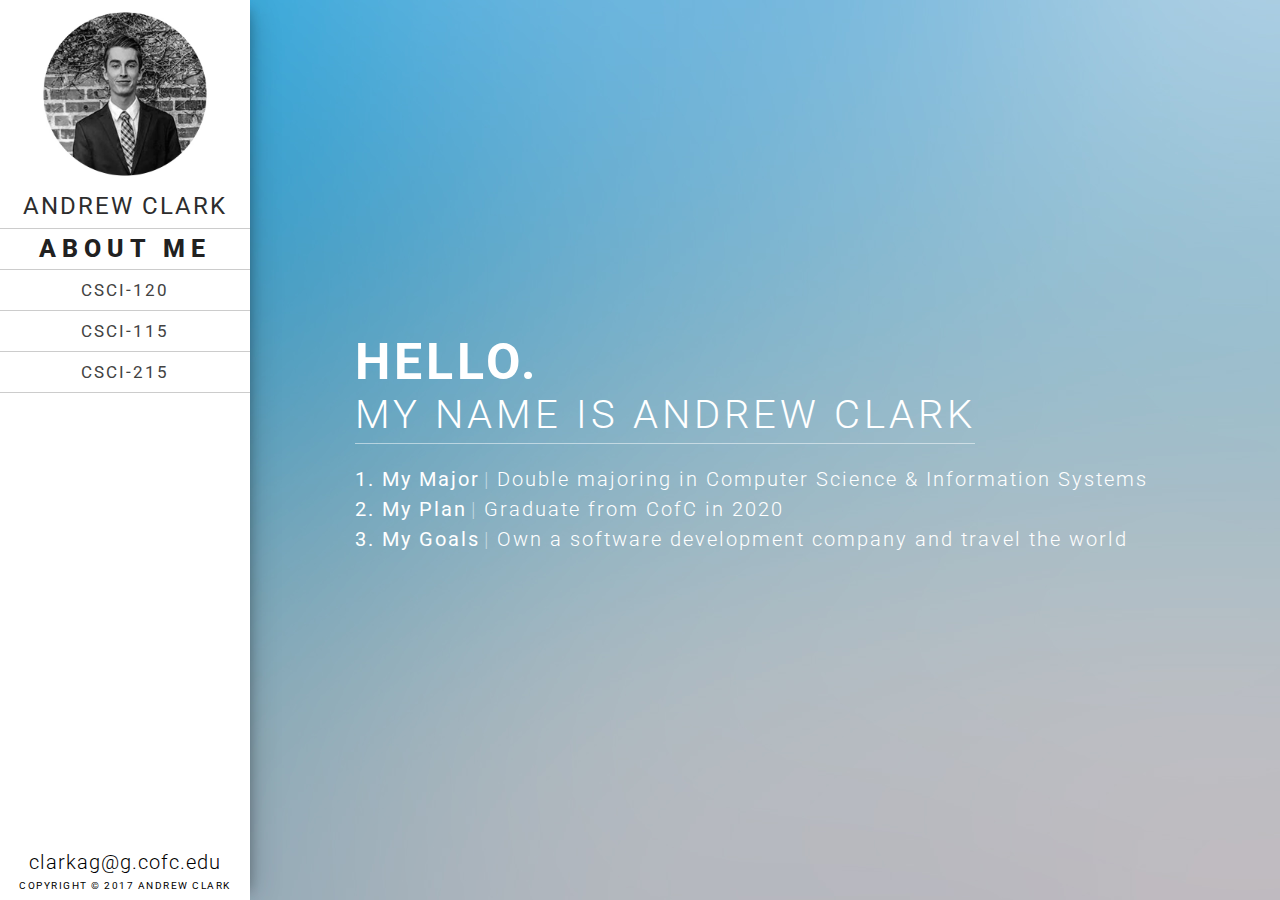
<file: index.html>
<!DOCTYPE html>

<html lang="en">

<head>
    <meta charset="utf-8">
    <link href="https://fonts.googleapis.com/css?family=Roboto:300,400,500,700,900" rel="stylesheet">
    <link rel="stylesheet" type="text/css" href="css/mainstyle.css">
    <script src="https://ajax.googleapis.com/ajax/libs/jquery/3.2.1/jquery.min.js"></script>
    <script type="text/javascript" src="js/scripts.js"></script>
    <meta name="viewport" content="width=device-width, initial-scale=1.0, user-scalable=0">


    <title>Andrew Clark | Portfolio</title>

</head>

<body>

    <div id="navBox">
        <header >
            <img width="75%" id="headShot" src="images/headshot.jpg"><br>
            <t>ANDREW CLARK</t>

            <div class="line"></div>
        </header>


        <nav>
            <div onclick="loadPage('about')" id="about" class="navButton selected">
                <t>ABOUT ME</t>
            </div>
            <div class="line"></div>
            <div onclick="loadPage('csci120')" id="csci120" class="navButton">
                <t>CSCI-120</t>
            </div>
            <div class="line"></div>
            <div onclick="loadPage('csci115')" id="csci115" class="navButton">
                <t>CSCI-115</t>
            </div>
            <div class="line"></div>
            <div onclick="loadPage('csci215')" id="csci215" class="navButton">
                <t>CSCI-215</t>
            </div>
            <div class="line"></div>
        </nav>

        <div id="navBottomLine"></div>
    </div>
    <footer>
        <div class="footWrap">
            <a href="mailto:clarkag@g.cofc.edu">
                <t>clarkag@g.cofc.edu</t>
            </a><br>
            <t class="small">COPYRIGHT © 2017 ANDREW CLARK</t>
        </div>
    </footer>


    <section>
        <iframe src="about/index.html" id="viewPageFrame"></iframe>

    </section>

</body>

</html>
</file>
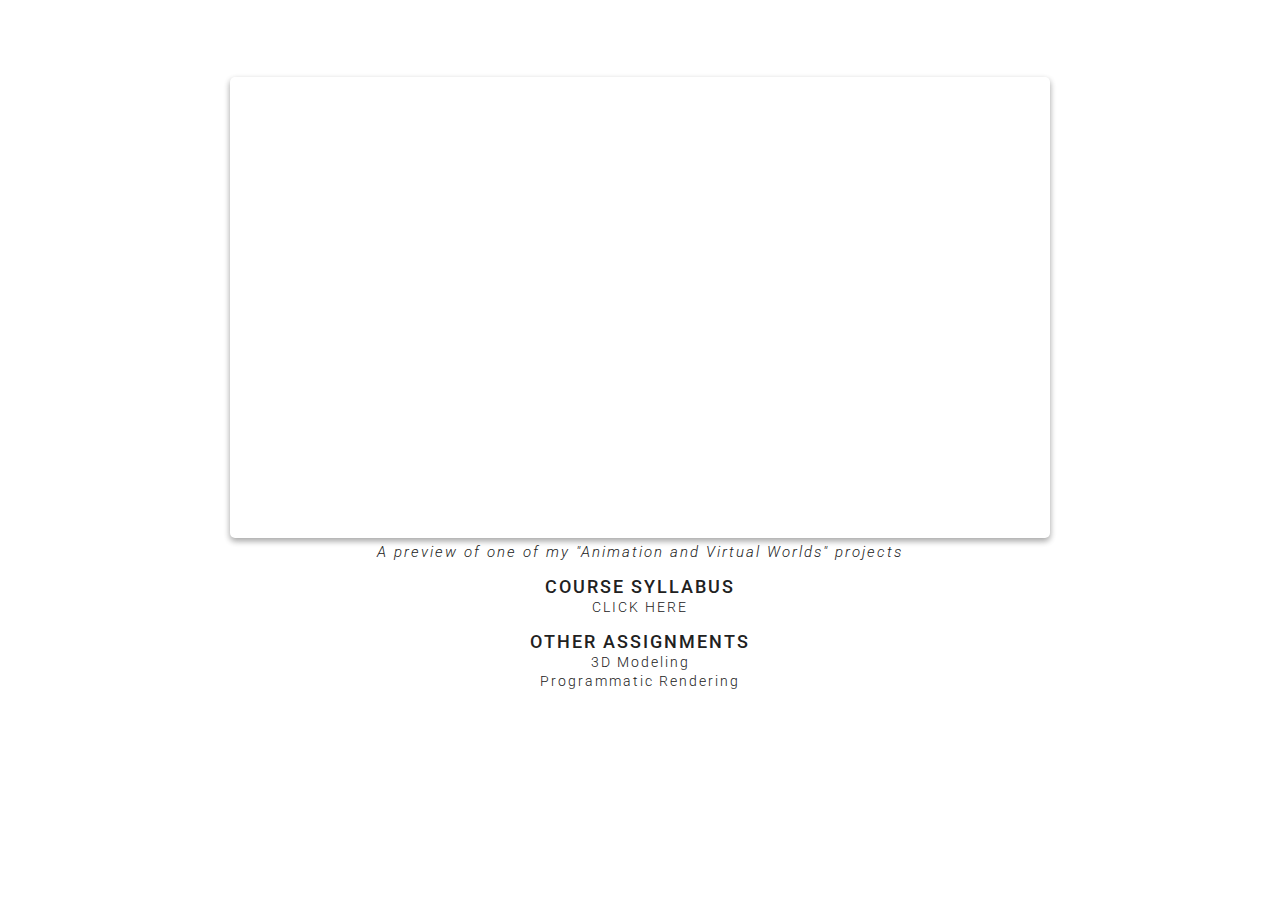
<file: csci115/index.html>
<!DOCTYPE html>



<html lang="en">

<head>
    <meta charset="utf-8">
    <script src="https://ajax.googleapis.com/ajax/libs/jquery/3.2.1/jquery.min.js"></script>
    <link href="https://fonts.googleapis.com/css?family=Roboto:300,400,500,700,900" rel="stylesheet">
    <link rel="stylesheet" type="text/css" href="../css/mainstyle.css">
    <script type="text/javascript" src="../js/scripts.js"></script>
    <meta name="viewport" content="width=device-width, initial-scale=1.0, user-scalable=0">


    <title>Andrew Clark | CSCI 115</title>

</head>

<body >


    <div style="height: 700px;" class="cenContentClassBig animFix">

        <div class="textCenClass">
            <h2>Animation and Virtual Worlds</h2>

            <div id="workDisplay">

                <iframe width="100%" height="100%" src="https://www.youtube.com/embed/7RgGxX4CQPI?rel=0&amp;showinfo=0" frameborder="0" allowfullscreen></iframe>
            </div>
            <t class="caption"><i>A preview of one of my "Animation and Virtual Worlds" projects</i></t>
            <br>
            <h4>COURSE SYLLABUS</h4>
            <a onclick="alert('Unfortunately, I no longer have access to the CSCI 115 syllabus.');">
                <t>CLICK HERE</t>
            </a>

            <h4>OTHER ASSIGNMENTS</h4>
            <a target="_blank" href="project2.png">
                <t>3D Modeling</t>
            </a><br>
            <a target="_blank" href="project.png"><t>Programmatic Rendering</t></a>
    </div>
</div>



</body>

</html>
</file>
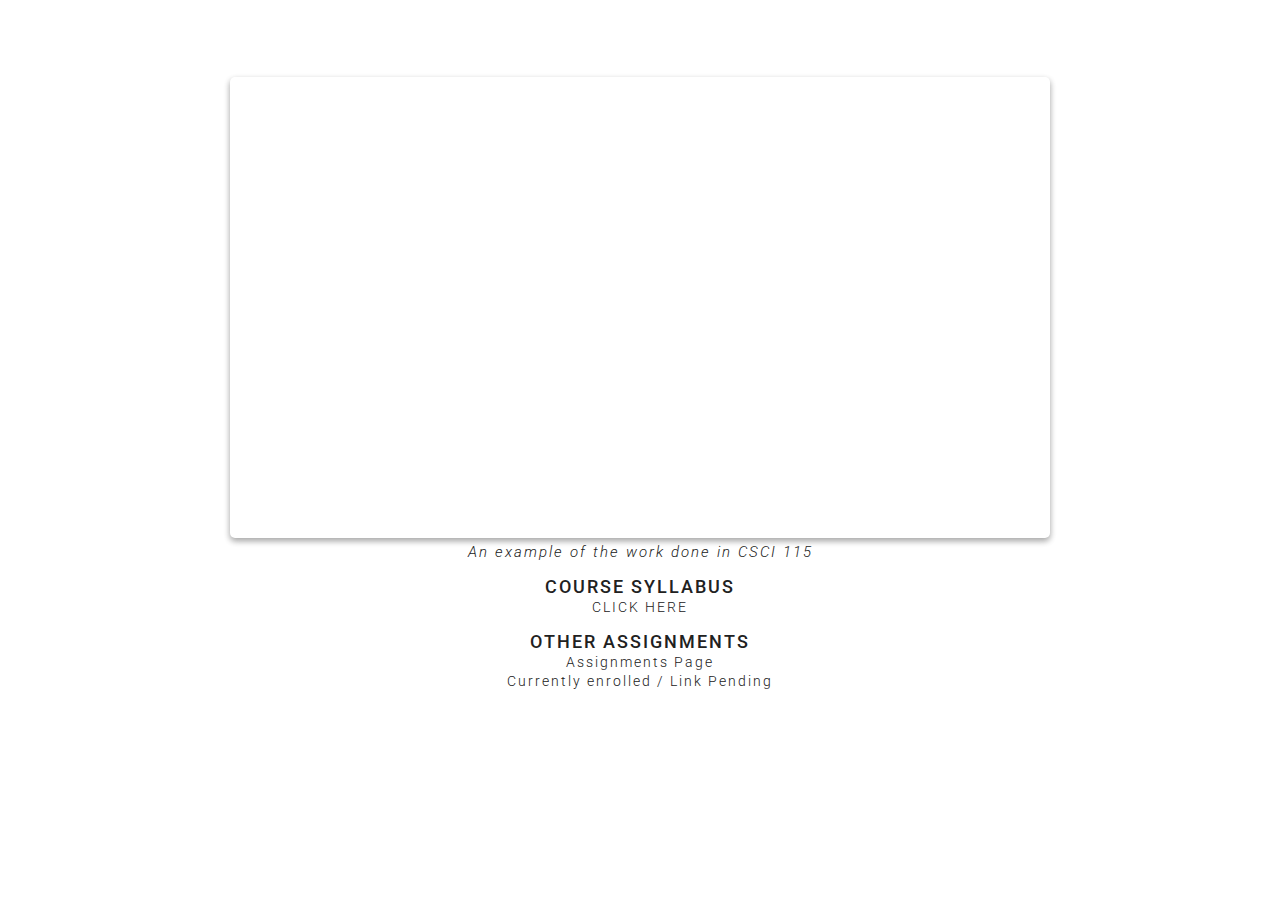
<file: csci120/index.html>
<!DOCTYPE html>

<html lang="en">

<head>
    <meta charset="utf-8">
    <script src="https://ajax.googleapis.com/ajax/libs/jquery/3.2.1/jquery.min.js"></script>
    <link href="https://fonts.googleapis.com/css?family=Roboto:300,400,500,700,900" rel="stylesheet">
    <link rel="stylesheet" type="text/css" href="../css/mainstyle.css">
    <script type="text/javascript" src="../js/scripts.js"></script>
    <meta name="viewport" content="width=device-width, initial-scale=1.0, user-scalable=0">


    <title>Andrew Clark | CSCI 120</title>

</head>

<body>


    <div style="height: 700px;" class="cenContentClass">

        <div class="textCenClass">
            <h2>Website Design</h2>

            <div id="workDisplay">

                <iframe class="wdFrame" width="100%" height="100%" src="http://clarkag.students.cofc.edu/115/javajam4/index.html" frameborder="0" allowfullscreen></iframe>
            </div>
            <t class="caption"><i>An example of the work done in CSCI 115</i></t>
            <br>
            <h4>COURSE SYLLABUS</h4>
            <a target="_blank" href="http://moorec.people.cofc.edu/syl_115_fall2017.htm">
                <t>CLICK HERE</t>
            </a>

            <h4>OTHER ASSIGNMENTS</h4>
            <a target="_blank" href="http://clarkag.students.cofc.edu/115/">
                <t>Assignments Page</t>
            </a><br>
            <a target="_blank" onclick="...">
                <t>Currently enrolled / Link Pending</t>
            </a>
        </div>
    </div>



</body>

</html>
</file>
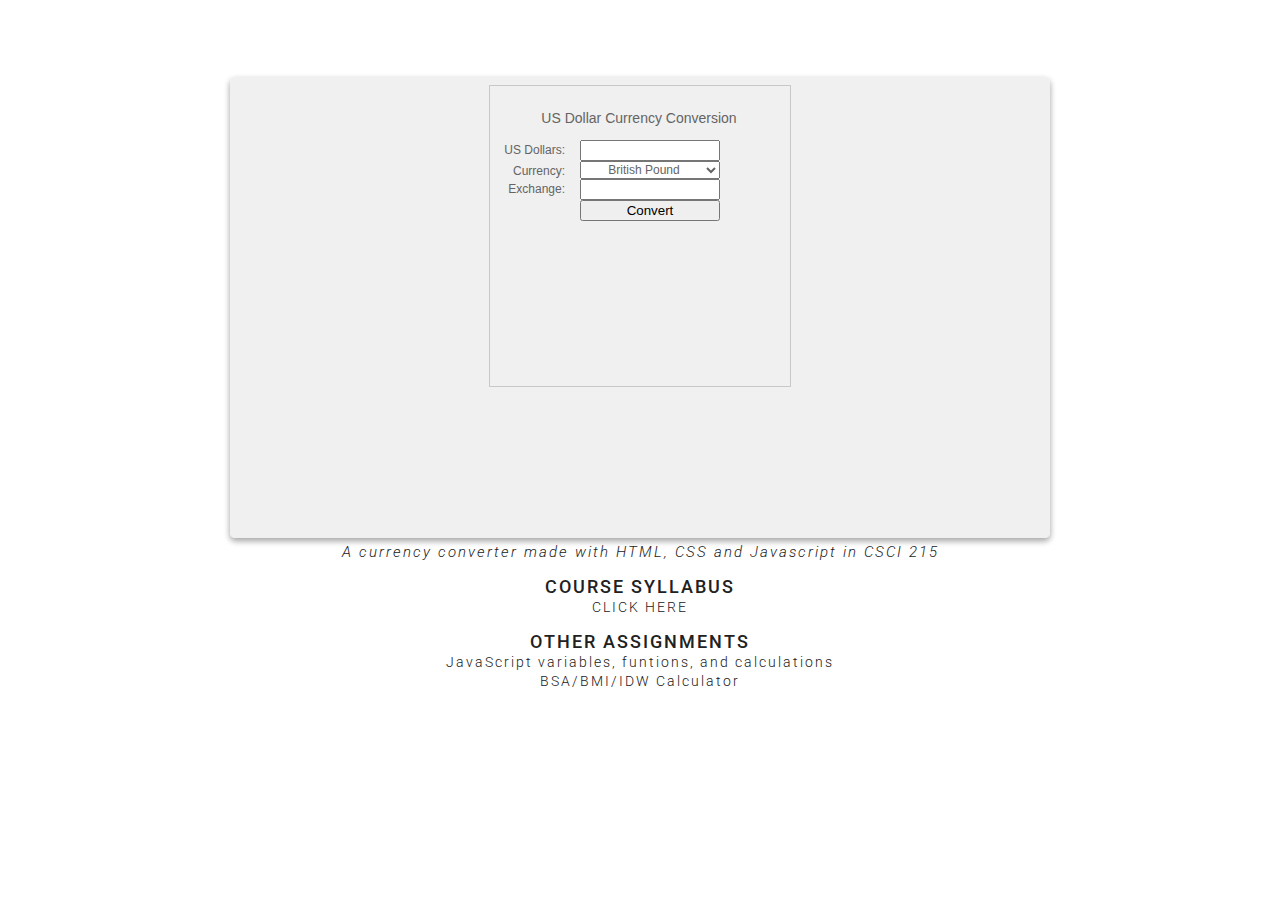
<file: csci215/index.html>
<!DOCTYPE html>

<html lang="en">

<head>
    <meta charset="utf-8">
    <script src="https://ajax.googleapis.com/ajax/libs/jquery/3.2.1/jquery.min.js"></script>
    <link href="https://fonts.googleapis.com/css?family=Roboto:300,400,500,700,900" rel="stylesheet">
    <link rel="stylesheet" type="text/css" href="../css/mainstyle.css">
    <script type="text/javascript" src="../js/scripts.js"></script>
    <meta name="viewport" content="width=device-width, initial-scale=1.0, user-scalable=0">


    <title>Andrew Clark | CSCI 120</title>

</head>

<body>


    <div style="height: 700px;" class="cenContentClassBig">

        <div class="textCenClass">
            <h2>Website Programming</h2>

            <div id="workDisplay">

                <iframe width="100%" height="100%" style="background-color: #F0F0F0;" src="example/index.html" frameborder="0" allowfullscreen></iframe>
            </div>
            <t class="caption"><i>A currency converter made with HTML, CSS and Javascript in CSCI 215</i></t>
            <br>
            <h4>COURSE SYLLABUS</h4>
            <a target="_blank" href="https://github.com/CSCI-215-WebsiteProgramming/syllabus">
                <t>CLICK HERE</t>
            </a>

            <h4>OTHER ASSIGNMENTS</h4>
            <a target="_blank" href="https://github.com/clarkandrew/CSCI215_Lab_04">
                <t>JavaScript variables, funtions, and calculations</t>
            </a><br>
            <a target="_blank" href="https://github.com/clarkandrew/CSCI215_Lab_03">
                <t>BSA/BMI/IDW Calculator</t>
            </a>
        </div>
    </div>
<br>


</body>

</html>
</file>
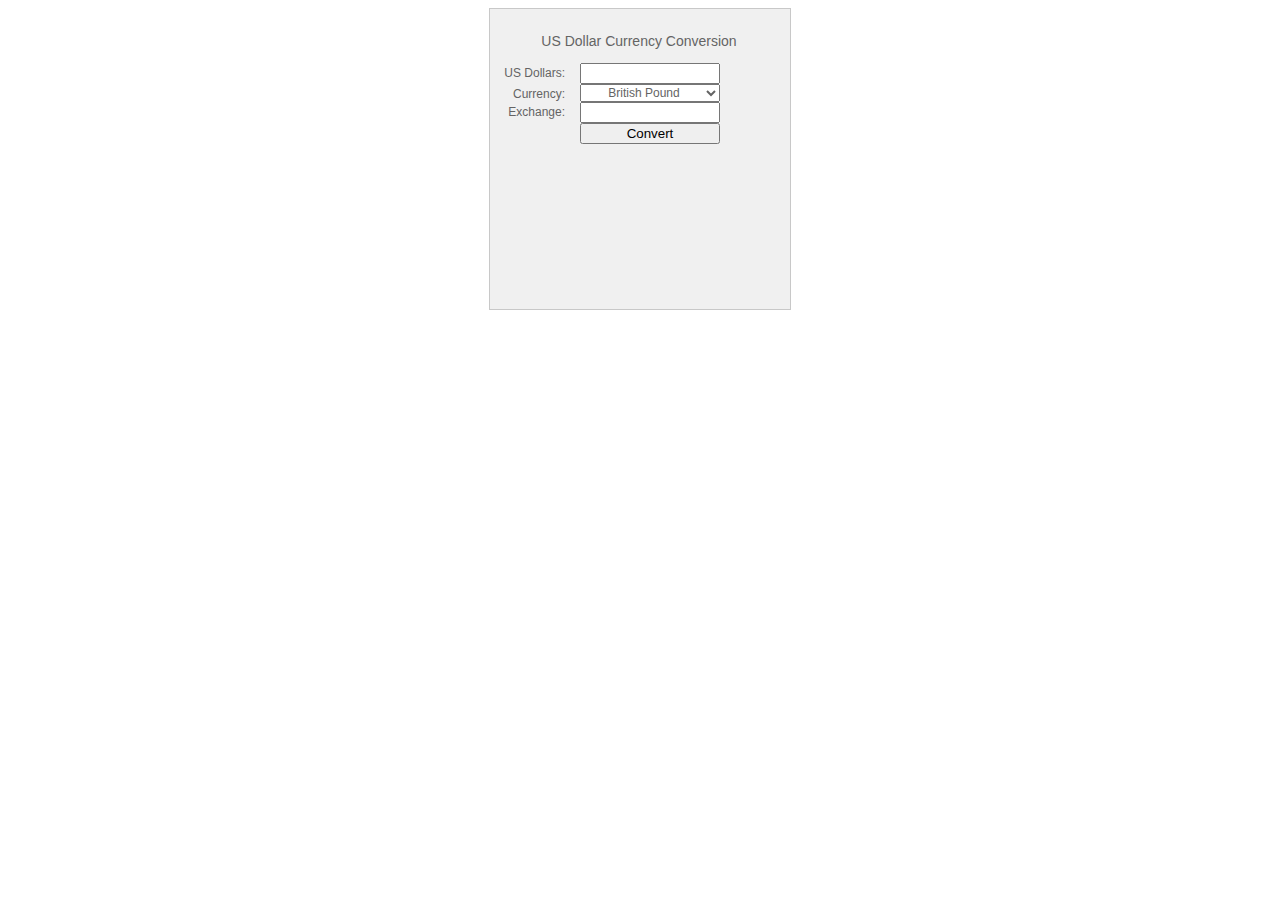
<file: csci215/example/index.html>
<html>

<head>
    <link rel="stylesheet" type="text/css" href="css/style.css">
    <script src="js/compute.js"></script>
</head>
    
    
<body>
    
<div id="calc">

        <p class="headerText"> US Dollar Currency Conversion </p>

    
        <label>US Dollars:</label><input type="text" name="dollars"><br>
        <label>Currency:</label>
            <select id="currency">
                <option value="0.61" selected="selected">British Pound</option>
                <option value="0.74">Euro</option>
                <option value="11.73">Estonian Kroon</option>
                <option value="1.11">Canadian Dollar</option>
                <option value="6.06">Chinese Yuan</option>
            </select>
        <br>
        <label>Exchange:</label><input type="text" name="exchange"><br>
        <label></label><input type="button" onclick="convert()" value="Convert"><br>

            <div id="bill_img"></div>
    
</div>
    
</body>

</html>
</file>
<file: css/mainstyle.css>
body {
    margin: 0px;
    padding: 0px;
    font-family: 'Roboto', sans-serif;
    overflow-y: scroll;
}

#navBox {
    position: absolute;
    height: calc(100% - 20px);
    width: 250px;
    background-color: white;
    box-shadow: 0 14px 28px rgba(0, 0, 0, 0.25), 0 10px 10px rgba(0, 0, 0, 0.22);
    z-index: 1;
    overflow: hidden;
}

.selected {
    color: #212121 !important;
    /*     background-color: #c4c4c4;*/
    font-size: 25px !important;
    font-weight: 800 !important;
    letter-spacing: 6px !important;
}

section {
    width: calc(100% - 250px);
    height: 100%;
    margin-left: 250px;
    position: absolute;
    background-image: url("../images/bg.jpg");
    overflow: hidden;
}

#viewPageFrame {
    width: 100%;
    height: 100%;
    border: none;
}

header {
    text-align: center;
    /*    background-color: red;*/
    padding: 0px;
    margin: 0px;
}

footer {
    position: absolute;
    bottom: 0px;
    z-index: 1001;
    background-color: white;
    overflow: hidden;
    padding: 0px;
    margin: 0px;
}

footer .small {
    font-size: 10px;
}

footer a {
    font-size: 20px;
    letter-spacing: 1px;
    font-weight: 300;
}

a {
    text-decoration: none;
    color: black;
}

.footWrap {
    height: 50px;
    width: 250px;
    text-align: center;
    letter-spacing: 1.5px;
}

header t {
    font-size: 24px;
    letter-spacing: 2px;
    font-weight: 400;
    color: #2d2d2d;
}

.line {
    height: 1px;
    width: 100%;
    background-color: black;
    opacity: .2;
}

header .line {
    margin-top: 8px;
}

.navButton {
    width: 100%;
    height: 40px;
    /*    background-color: red;*/
    text-align: center;
    line-height: 40px;
    font-weight: 400;
    letter-spacing: 2px;
    cursor: pointer;
    transition: all .65s ease-in-out;
    -moz-transition: all .65s ease-in-out;
    -webkit-transition: all .65s ease-in-out;
    color: #424242;
    font-size: 17px;
}

.navButton:hover {
    background-color: #c4c4c4;
    transition: all .20s ease-in-out;
    -moz-transition: all .20s ease-in-out;
    -webkit-transition: all .20s ease-in-out;
    color: white;
}

#navBottomLine {
    width: 100%;
    height: 5px;
    background-color: #c4c4c4;
    display: none;
}

.cenContent {
    width: 100%;
    /*    background-color: red;*/
    overflow: hidden;
    position: absolute;
    margin: auto;
    top: 0px;
    bottom: 0px;
    transition: all .20s ease-in-out;
    -moz-transition: all .20s ease-in-out;
    -webkit-transition: all .20s ease-in-out;
}

.cenContentClassBig {
    width: 100%;
/*        background-color: purple;*/

    position: absolute;
    margin: auto;
    top: 0px;
    bottom: 0px;
    transition: all .20s ease-in-out;
    -moz-transition: all .20s ease-in-out;
    -webkit-transition: all .20s ease-in-out;
    margin-top: 20px;
    margin-bottom: 20px;
}

.cenContentClass {
    width: 100%;
/*        background-color: purple;*/

    position: absolute;
    margin: auto;
    top: 0px;
    bottom: 0px;
    transition: all .20s ease-in-out;
    -moz-transition: all .20s ease-in-out;
    -webkit-transition: all .20s ease-in-out;
        margin-top: 20px;
    margin-bottom: 20px;
}

.textCenClass {
    margin: auto;
    /*    background-color: blue;*/
    width: 860px;
    overflow: hidden;
    transition: all .20s ease-in-out;
    -moz-transition: all .20s ease-in-out;
    -webkit-transition: all .20s ease-in-out;
    text-align: center;
}

.textCenClass .caption {
    color: #212121;
    font-weight: 300;
    font-size: 15px;
    letter-spacing: 2px;
}

.textCenClass h2 {
    font-size: 40px;
}

.textCenClass t {
    color: #212121;
    font-weight: 300;
    font-size: 14px;
    letter-spacing: 2px;
}

.textCenClass a {
    text-decoration: none;
    cursor: pointer;
    transition: all .20s ease-in-out;
    -moz-transition: all .20s ease-in-out;
    -webkit-transition: all .20s ease-in-out;
}

.textCenClass a:hover {
    opacity: .5;
}

.textCenClass h4 {
    font-size: 18px;
    padding-top: 15px;
    margin: 0px;
    font-weight: 500;
    color: #212121;
    letter-spacing: 2px;
}

.textCen {
    margin: auto;
    /*    background-color: blue;*/
    width: 820px;
    overflow: hidden;
    transition: all .20s ease-in-out;
    -moz-transition: all .20s ease-in-out;
    -webkit-transition: all .20s ease-in-out;
}

#workDisplay {
    width: 820px;
    height: 461px;
    /*    background-color: red;*/
    margin: auto;
    margin-top: 10px;
    transition: all .20s ease-in-out;
    -moz-transition: all .20s ease-in-out;
    -webkit-transition: all .20s ease-in-out;
    overflow: hidden;
    border-radius: 5px 5px 5px 5px;
    -moz-border-radius: 5px 5px 5px 5px;
    -webkit-border-radius: 5px 5px 5px 5px;
    border: 0px solid #000000;
    box-shadow: 0 3px 6px rgba(0, 0, 0, 0.16), 0 3px 6px rgba(0, 0, 0, 0.23);
    margin-bottom: 4px;
}

h1 {
    margin: 0px;
    padding: 0px;
    color: white;
    font-weight: 700;
    font-size: 50px;
    letter-spacing: 4px;
    transition: all .20s ease-in-out;
    -moz-transition: all .20s ease-in-out;
    -webkit-transition: all .20s ease-in-out;
}

h2 {
    margin: 0px;
    padding: 0px;
    color: white;
    font-weight: 300;
    font-size: 40px;
    letter-spacing: 4px;
    transition: all .20s ease-in-out;
    -moz-transition: all .20s ease-in-out;
    -webkit-transition: all .20s ease-in-out;
}

.pageDiv {
    width: 620px;
    opacity: .8;
    height: 1px;
    background-color: white;
    opacity: .5;
    margin-top: 5px;
    margin-bottom: 20px;
}

.aboutBold {
    color: white;
    font-weight: 400;
    letter-spacing: 2px;
    font-size: 20px;
    line-height: 30px;
}

.aboutDetail {
    color: white;
    font-weight: 300;
    letter-spacing: 2px;
    font-size: 20px;
    line-height: 30px;
}

.aboutSpace {
    color: white;
    font-weight: 300;
    letter-spacing: 2px;
    font-size: 20px;
    opacity: .5;
    line-height: 30px;
}

.mobileInfo {
    display: none;
}


/*Mobile*/


/*---------------------------------------------------------------------------------------------------*/

@media only screen and (min-width: 880px) {
    .wdFrame {
        width: 1680px;
        height: 2906px;
        border: 0;
        -ms-transform: scale(0.5);
        -moz-transform: scale(0.5);
        -o-transform: scale(0.5);
        -webkit-transform: scale(0.5);
        transform: scale(0.5);
        -ms-transform-origin: 0 0;
        -moz-transform-origin: 0 0;
        -o-transform-origin: 0 0;
        -webkit-transform-origin: 0 0;
        transform-origin: 0 0;
    }
}

@media only screen and (max-width: 880px) {
    .wdFrame {
        width: 1180px;
        height: 2906px;
        border: 0;
        -ms-transform: scale(0.5);
        -moz-transform: scale(0.5);
        -o-transform: scale(0.5);
        -webkit-transform: scale(0.5);
        transform: scale(0.5);
        -ms-transform-origin: 0 0;
        -moz-transform-origin: 0 0;
        -o-transform-origin: 0 0;
        -webkit-transform-origin: 0 0;
        transform-origin: 0 0;
    }
    .textCenClass {
        width: 600px;
    }
    .cenContentClass {
        height: 570px !important;
    }
    .cenContentClassBig {
        height: 590px !important;
    }
    .animFix {
        height: 620px !important;
    }
    #workDisplay {
        width: 590px;
        height: 332px;
    }
    #navBottomLine {
        display: block;
    }
    #navBox {
        width: 100%;
        height: 98px;
    }
    #navBox #headShot {
        display: none;
    }
    nav .line {
        display: none;
    }
    header .line {
        margin-top: 10px;
    }
    header t {
        font-size: 40px;
        font-weight: 500;
        line-height: 20px;
    }
    nav {
        display: block;
        text-align: center;
    }
    .navButton {
        display: inline-block;
        width: 100px;
        /*        background-color: red;*/
        font-size: 19px;
        width: auto;
        margin-left: 15px;
        margin-right: 15px;
        height: 35px;
        font-weight: 300;
    }
    section {
        width: 100%;
        height: calc(100% - 140px);
        margin-top: 98px;
        margin-left: 0px;
    }
    .selected {
        background-color: white;
        color: #212121 !important;
        font-weight: 500!important;
        font-size: 20px!important;
        letter-spacing: 2px!important;
    }
    .navButton:hover {
        background-color: white;
        color: #919191 !important;
    }
    .footWrap {
        width: 100%;
        height: 42px;
        padding: 3px;
    }
    footer {
        width: 100%;
    }
    .desktopInfo {
        display: none;
    }
    .mobileInfo {
        display: block;
    }
    h1 {
        font-size: 45px;
    }
    h2 {
        font-size: 37px;
    }
    .textCen {
        width: 600px;
    }
    .cenContent {
        height: 350px !important;
    }
    .aboutBold {
        font-size: 21px;
    }
    .aboutDetail {
        font-size: 18px;
        line-height: 30px;
    }
    .aboutSpace {
        font-size: 20px;
    }
}

@media only screen and (max-width: 620px) {
    .selected {
        background-color: white;
        color: #212121 !important;
        font-weight: 500!important;
        font-size: 14px!important;
        letter-spacing: 2px!important;
    }
    .wdFrame {
        width: 880px;
        height: 2906px;
        border: 0;
        -ms-transform: scale(0.5);
        -moz-transform: scale(0.5);
        -o-transform: scale(0.5);
        -webkit-transform: scale(0.5);
        transform: scale(0.5);
        -ms-transform-origin: 0 0;
        -moz-transform-origin: 0 0;
        -o-transform-origin: 0 0;
        -webkit-transform-origin: 0 0;
        transform-origin: 0 0;
    }
    #workDisplay {
        width: 370px;
        height: 208px;
    }
    .navButton {
        font-size: 12px;
    }
    h1 {
        font-size: 30px;
    }
    h2 {
        font-size: 21px;
    }
    .textCen {
        width: 380px;
    }
    .textCenClass {
        width: 380px;
    }
    .cenContentClassBig {
        height: 540px !important;
    }
    .cenContentClass {
        height: 440px !important;
    }
    .cenContent {
        height: 370px !important;
    }
}
</file>
<file: csci215/example/css/style.css>
#calc
{
    margin: auto;
    width: 300px;
    height: 300px;
    background-color: rgb(240,240,240);
    border: 1px solid rgb(200,200,200);
}

#bill_img
{
    background-image: url(http://munsellb.people.cofc.edu/img/dollar.jpeg);
    background-repeat: no-repeat;
    text-align: center;
    width: 275px;
    height: 160px;
    margin-top: 10px;
    margin-left: 15px;
}

.headerText
{
    padding-top: 10px;
    color: rgb(100,100,100);
    text-align: center;
    padding-right: 2px;
    font-family: sans-serif;
    font-size: 14px;
}

label
{
    float: left;
    display: block;
    color: rgb(100,100,100);
    text-align: right;
    padding-right: 15px;
    padding-top: 3px;
    width: 75px;
    font-family: sans-serif;
    font-size: 12px;
}

select
{
    width: 140px;
    color: rgb(100,100,100);
    text-align: center;
    font-family: sans-serif;
    font-size: 12px;
    
}

input
{
    width: 140px;
    text-align: center;
}
</file>
